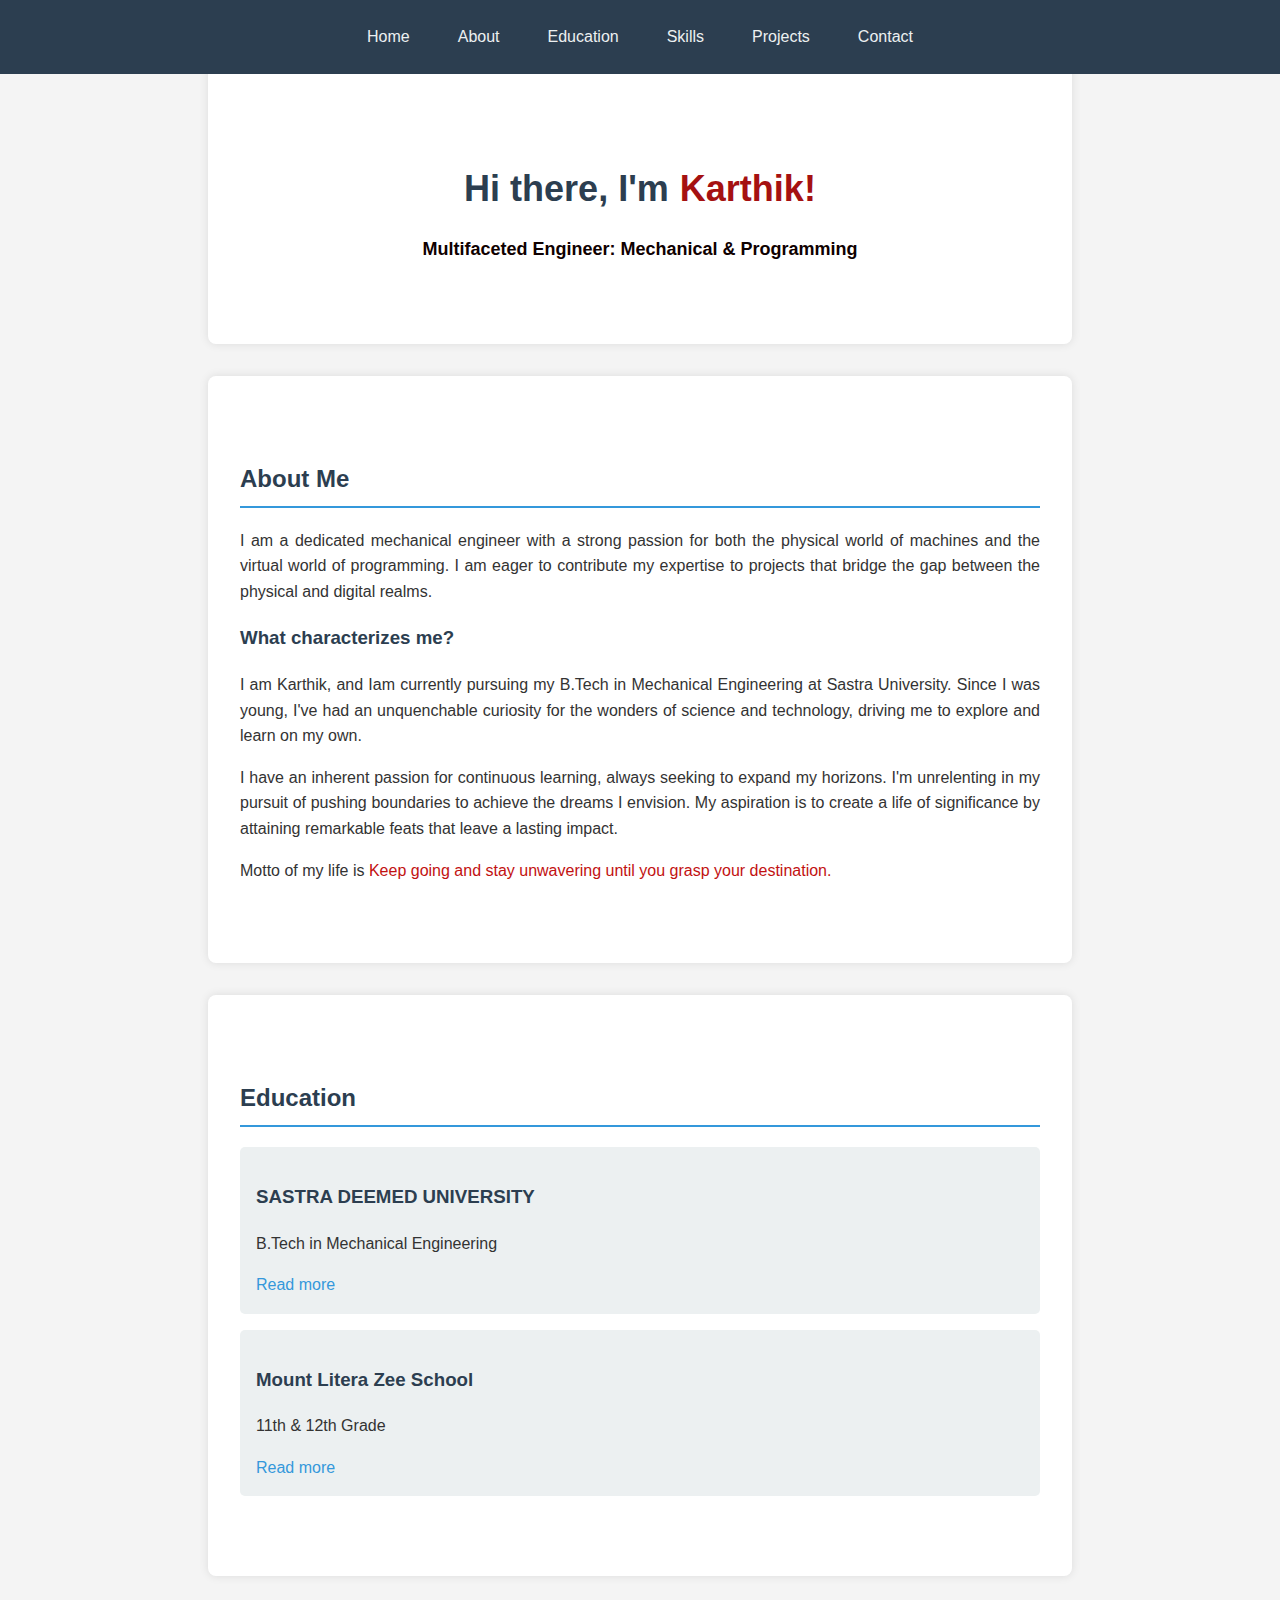
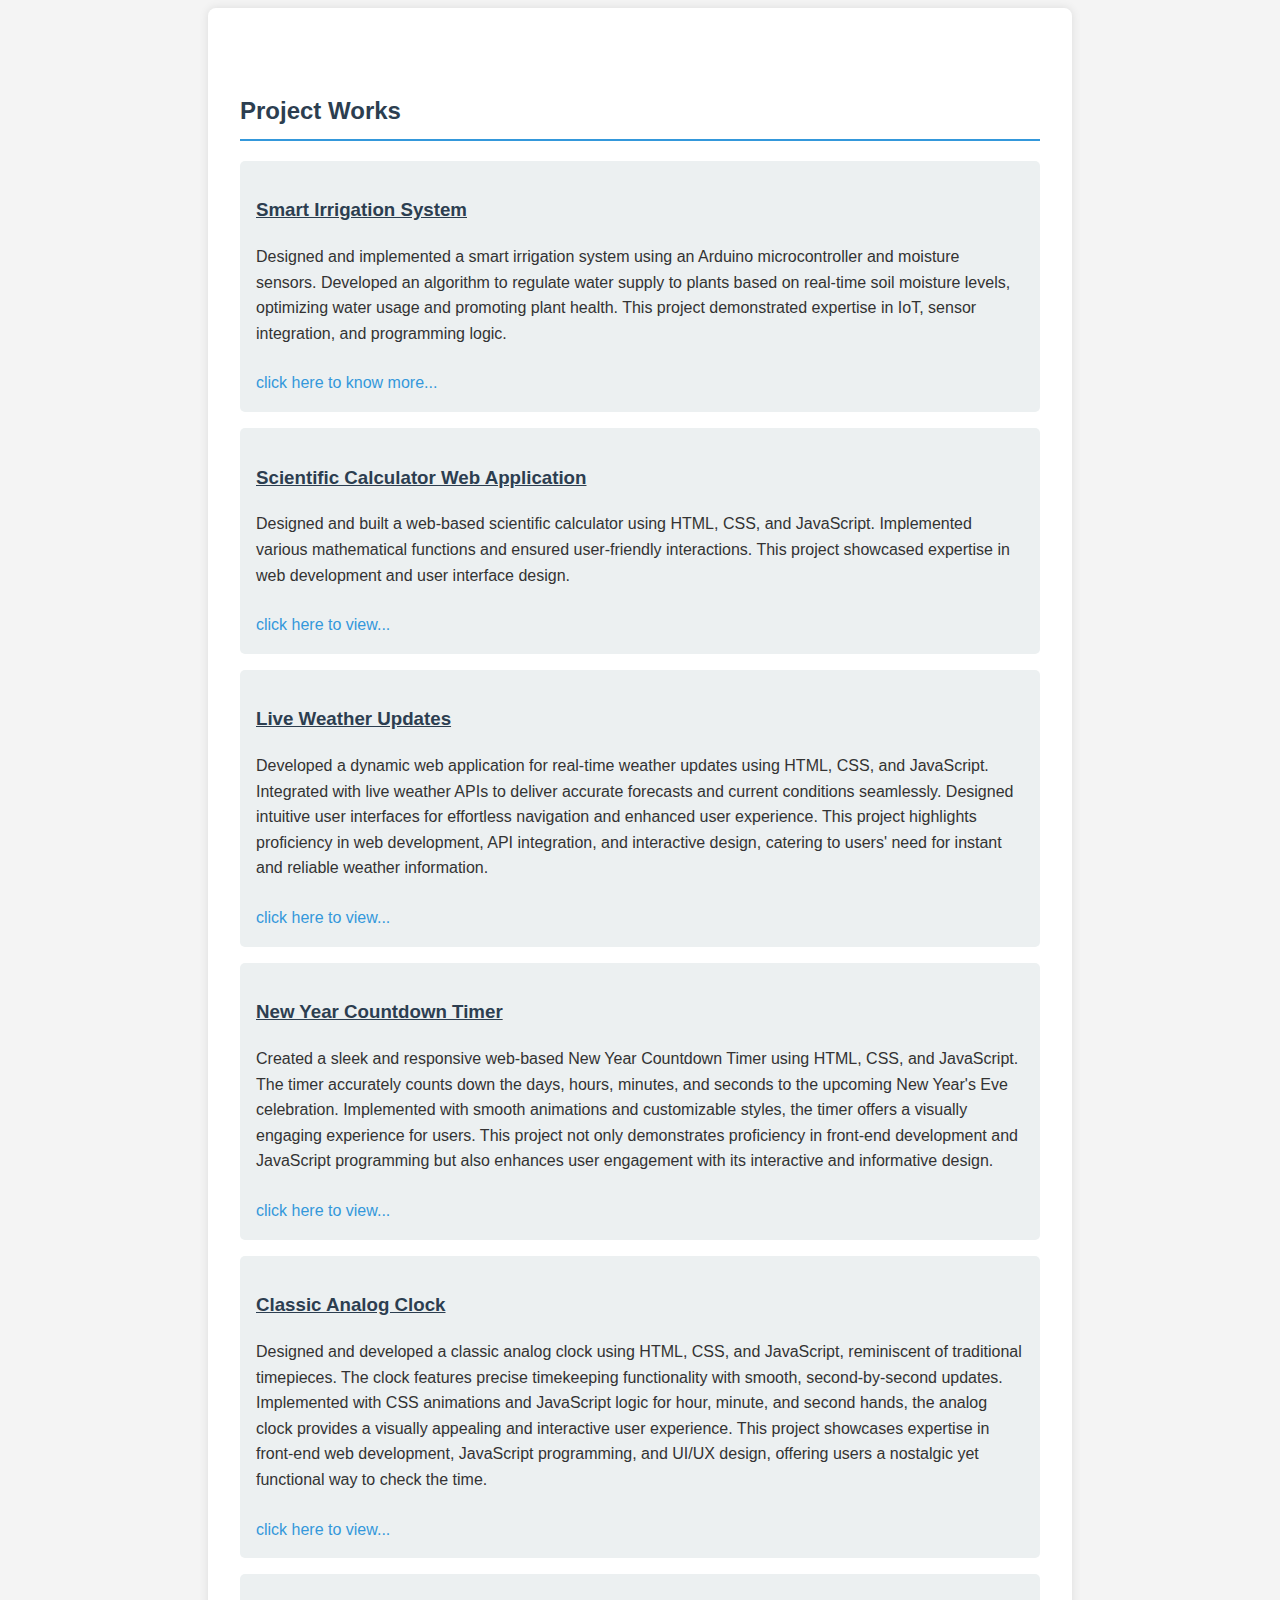
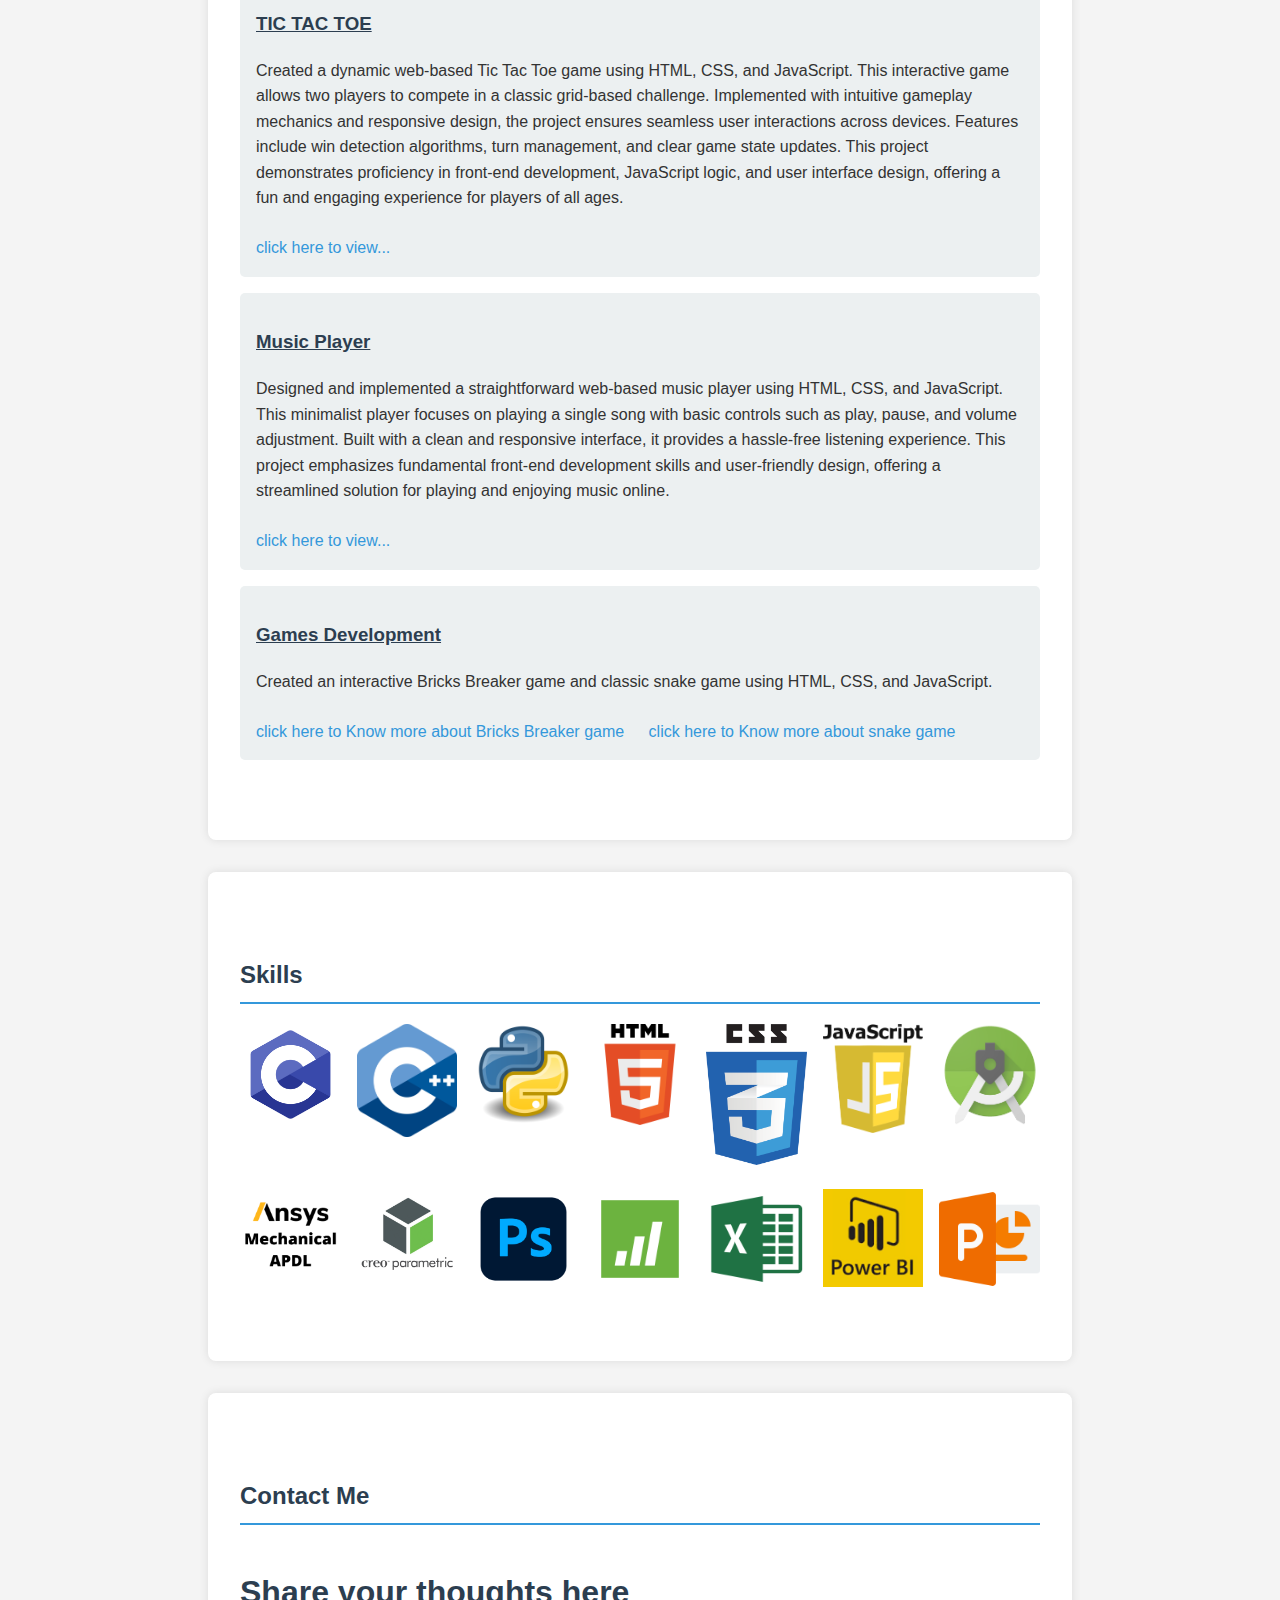
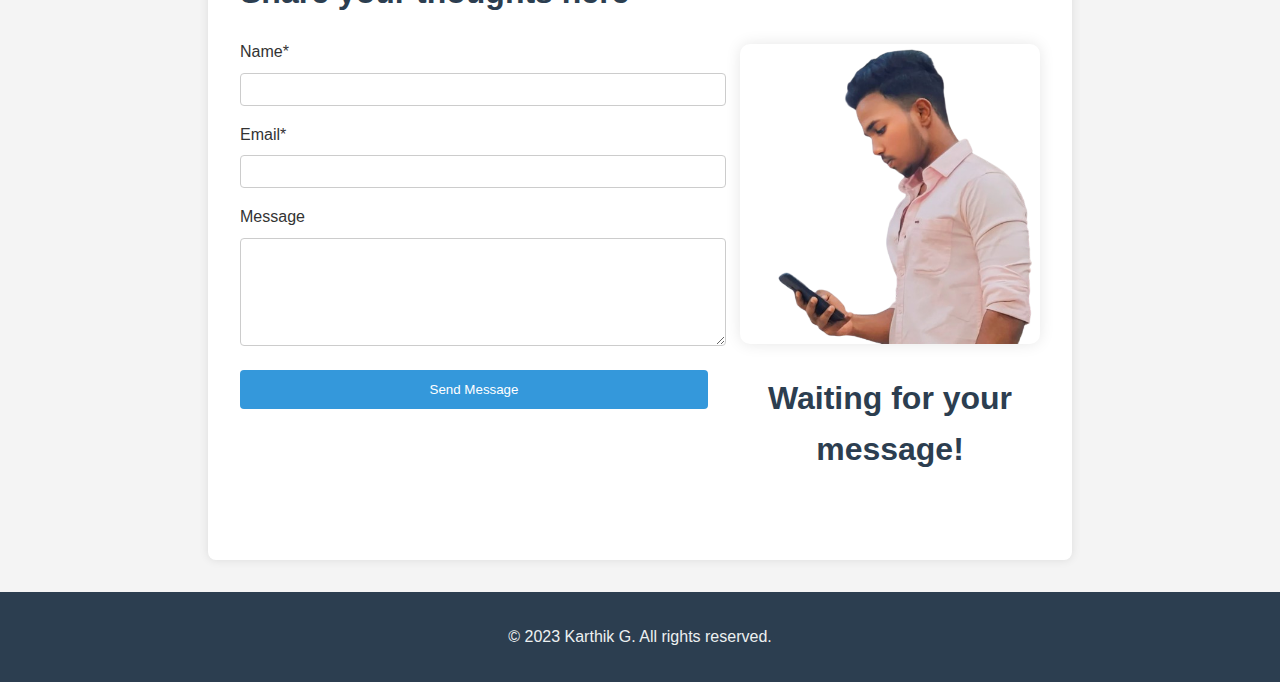
<file: index.html>
<!DOCTYPE html>
<html lang="en">
  <head>
    <meta charset="UTF-8" />
    <meta name="viewport" content="width=device-width, initial-scale=1.0" />
    <title>Your Portfolio</title>
    <link rel="stylesheet" href="portsyle.css" />
  </head>
  <body>
    <header>
      <nav>
        <a href="#home">Home</a>
        <a href="#about">About</a>
        <a href="#education">Education</a>
        <a href="#skills">Skills</a>
        <a href="#projects">Projects</a>
        <a href="#contact">Contact</a>
      </nav>
    </header>

    <section id="home">
      <h1>
        <span style="font-weight: bold; font-size: 36px">Hi there, I'm</span>
        <span
          style="color: rgb(165, 17, 17); font-weight: bold; font-size: 36px"
          >Karthik!</span
        >
      </h1>
      <p>
        <span style="font-size: 18px; font-weight: bolder; color: rgb(15, 0, 0)"
          >Multifaceted Engineer: Mechanical & Programming</span
        >
      </p>
    </section>

    <section id="about">
      <h2>About Me</h2>
      <p>
        I am a dedicated mechanical engineer with a strong passion for both the
        physical world of machines and the virtual world of programming. I am
        eager to contribute my expertise to projects that bridge the gap between
        the physical and digital realms.
      </p>
      <h3>What characterizes me?</h3>
      <p>
        I am Karthik, and Iam currently pursuing my B.Tech in Mechanical
        Engineering at Sastra University. Since I was young, I've had an
        unquenchable curiosity for the wonders of science and technology,
        driving me to explore and learn on my own.
      </p>
      <p>
        I have an inherent passion for continuous learning, always seeking to
        expand my horizons. I'm unrelenting in my pursuit of pushing boundaries
        to achieve the dreams I envision. My aspiration is to create a life of
        significance by attaining remarkable feats that leave a lasting impact.
      </p>
      <p>
        Motto of my life is
        <span style="color: rgb(194, 17, 17)"
          >Keep going and stay unwavering until you grasp your
          destination.</span
        >
      </p>
    </section>

    <section id="education">
      <h2>Education</h2>
      <div class="education-box">
        <h3>SASTRA DEEMED UNIVERSITY</h3>
        <p>B.Tech in Mechanical Engineering</p>
        <a href="https://www.sastra.edu/">Read more</a>
      </div>
      <div class="education-box">
        <h3>Mount Litera Zee School</h3>
        <p>11th & 12th Grade</p>
        <a href="https://mountlitera.com/">Read more</a>
      </div>
    </section>

    <section id="projects">
      <h2>Project Works</h2>
      <div class="project">
        <h3><u>Smart Irrigation System</u></h3>
        <p>
          Designed and implemented a smart irrigation system using an Arduino
          microcontroller and moisture sensors. Developed an algorithm to
          regulate water supply to plants based on real-time soil moisture
          levels, optimizing water usage and promoting plant health. This
          project demonstrated expertise in IoT, sensor integration, and
          programming logic.
        </p>
        <a
          href="https://exploretechversetech.blogspot.com/2023/07/how-to-make-simple-automatic-plant.html"
          >click here to know more...</a
        >
      </div>
      <div class="project">
        <h3><u>Scientific Calculator Web Application</u></h3>
        <p>
          Designed and built a web-based scientific calculator using HTML, CSS,
          and JavaScript. Implemented various mathematical functions and ensured
          user-friendly interactions. This project showcased expertise in web
          development and user interface design.
        </p>
        <a href="calci/index1.html">click here to view...</a>
      </div>
      <div class="project">
        <h3><u>Live Weather Updates</u></h3>
        <p>
          Developed a dynamic web application for real-time weather updates
          using HTML, CSS, and JavaScript. Integrated with live weather APIs to
          deliver accurate forecasts and current conditions seamlessly. Designed
          intuitive user interfaces for effortless navigation and enhanced user
          experience. This project highlights proficiency in web development,
          API integration, and interactive design, catering to users' need for
          instant and reliable weather information.
        </p>
        <a href="Weather_Update/weather.html">click here to view...</a>
      </div>
      <div class="project">
        <h3><u>New Year Countdown Timer</u></h3>
        <p>
          Created a sleek and responsive web-based New Year Countdown Timer
          using HTML, CSS, and JavaScript. The timer accurately counts down the
          days, hours, minutes, and seconds to the upcoming New Year's Eve
          celebration. Implemented with smooth animations and customizable
          styles, the timer offers a visually engaging experience for users.
          This project not only demonstrates proficiency in front-end
          development and JavaScript programming but also enhances user
          engagement with its interactive and informative design.
        </p>
        <a href="javascript_project/newyear.html">click here to view...</a>
      </div>
      <div class="project">
        <h3><u>Classic Analog Clock</u></h3>
        <p>
          Designed and developed a classic analog clock using HTML, CSS, and
          JavaScript, reminiscent of traditional timepieces. The clock features
          precise timekeeping functionality with smooth, second-by-second
          updates. Implemented with CSS animations and JavaScript logic for
          hour, minute, and second hands, the analog clock provides a visually
          appealing and interactive user experience. This project showcases
          expertise in front-end web development, JavaScript programming, and
          UI/UX design, offering users a nostalgic yet functional way to check
          the time.
        </p>
        <a href="Js_clock/clock.html">click here to view...</a>
      </div>
      <div class="project">
        <h3><u>TIC TAC TOE</u></h3>
        <p>
          Created a dynamic web-based Tic Tac Toe game using HTML, CSS, and
          JavaScript. This interactive game allows two players to compete in a
          classic grid-based challenge. Implemented with intuitive gameplay
          mechanics and responsive design, the project ensures seamless user
          interactions across devices. Features include win detection
          algorithms, turn management, and clear game state updates. This
          project demonstrates proficiency in front-end development, JavaScript
          logic, and user interface design, offering a fun and engaging
          experience for players of all ages.
        </p>
        <a href="tick-tack-toe-js/tictactoe.html">click here to view...</a>
      </div>
      <div class="project">
        <h3><u>Music Player</u></h3>
        <p>
          Designed and implemented a straightforward web-based music player
          using HTML, CSS, and JavaScript. This minimalist player focuses on
          playing a single song with basic controls such as play, pause, and
          volume adjustment. Built with a clean and responsive interface, it
          provides a hassle-free listening experience. This project emphasizes
          fundamental front-end development skills and user-friendly design,
          offering a streamlined solution for playing and enjoying music online.
        </p>
        <a href="web_player_js/player.html">click here to view...</a>
      </div>
      <div class="project">
        <h3><u>Games Development</u></h3>
        <p>
          Created an interactive Bricks Breaker game and classic snake game
          using HTML, CSS, and JavaScript.
        </p>
        <a
          href="https://exploretechversetech.blogspot.com/2023/08/classic-bricks-breaker-game.html"
          >click here to Know more about Bricks Breaker game</a
        >
        <span style="margin: 0 10px"></span>
        <a
          href="https://exploretechversetech.blogspot.com/2023/08/there-im-karthik-below-is-brief-detail.html"
          >click here to Know more about snake game</a
        >
      </div>
    </section>
    <section id="skills">
      <h2>Skills</h2>
      <div class="image-grid">
        <div class="image">
          <img src="skills/C.png" alt="C" />
        </div>
        <div class="image">
          <img src="skills/c++.png" alt="C++" />
        </div>
        <div class="image">
          <img src="skills/python.png" alt="PYTHON" />
        </div>
        <div class="image">
          <img src="skills/html.png" alt="HTML" />
        </div>
        <div class="image">
          <img src="skills/css.png" alt="CSS" />
        </div>
        <div class="image">
          <img src="skills/javascript.png" alt="JAVASCRIPT" />
        </div>
        <div class="image">
          <img src="skills/androidstudio.png" alt="ANDROIDSTUDIO" />
        </div>
        <div class="image">
          <img src="skills/ansys.png" alt="ansys" />
        </div>
        <div class="image">
          <img src="skills/creo.png" alt="CREO" />
        </div>
        <div class="image">
          <img src="skills/Adobe Photoshop CC.png" alt="PHOTOSHOP" />
        </div>
        <div class="image">
          <img src="skills/minitab.png" alt="minitab" />
        </div>
        <div class="image">
          <img src="skills/excel.png" alt="excel" />
        </div>
        <div class="image">
          <img src="skills/powerbi logo 1.png" alt="powerBI" />
        </div>
        <div class="image">
          <img src="skills/powerpoint.png" alt="powerpoint" />
        </div>
      </div>
    </section>
    <section id="contact">
      <h2>Contact Me</h2>
      <div class="contact-container">
        <form action="https://formspree.io/f/myyqelnw" method="POST" id="form">
          <h1>Share your thoughts here</h1>
          <div class="input-group">
            <label for="name">Name*</label>
            <input
              type="text"
              id="name"
              name="name"
              autocomplete="name"
              required
            />
          </div>
          <div class="input-group">
            <label for="email">Email*</label>
            <input
              type="email"
              id="email"
              name="email"
              autocomplete="email"
              required
            />
          </div>
          <div class="input-group">
            <label for="message">Message</label>
            <textarea id="msg" name="msg" rows="6" required></textarea>
          </div>
          <button type="submit">Send Message</button>
        </form>
        <div class="contact-image">
          <img src="bg_removed.png" alt="Reading messages" />
          <h1>Waiting for your message!</h1>
        </div>
      </div>
    </section>

    <footer>
      <p>&copy; 2023 Karthik G. All rights reserved.</p>
    </footer>
  </body>
</html>
</file>
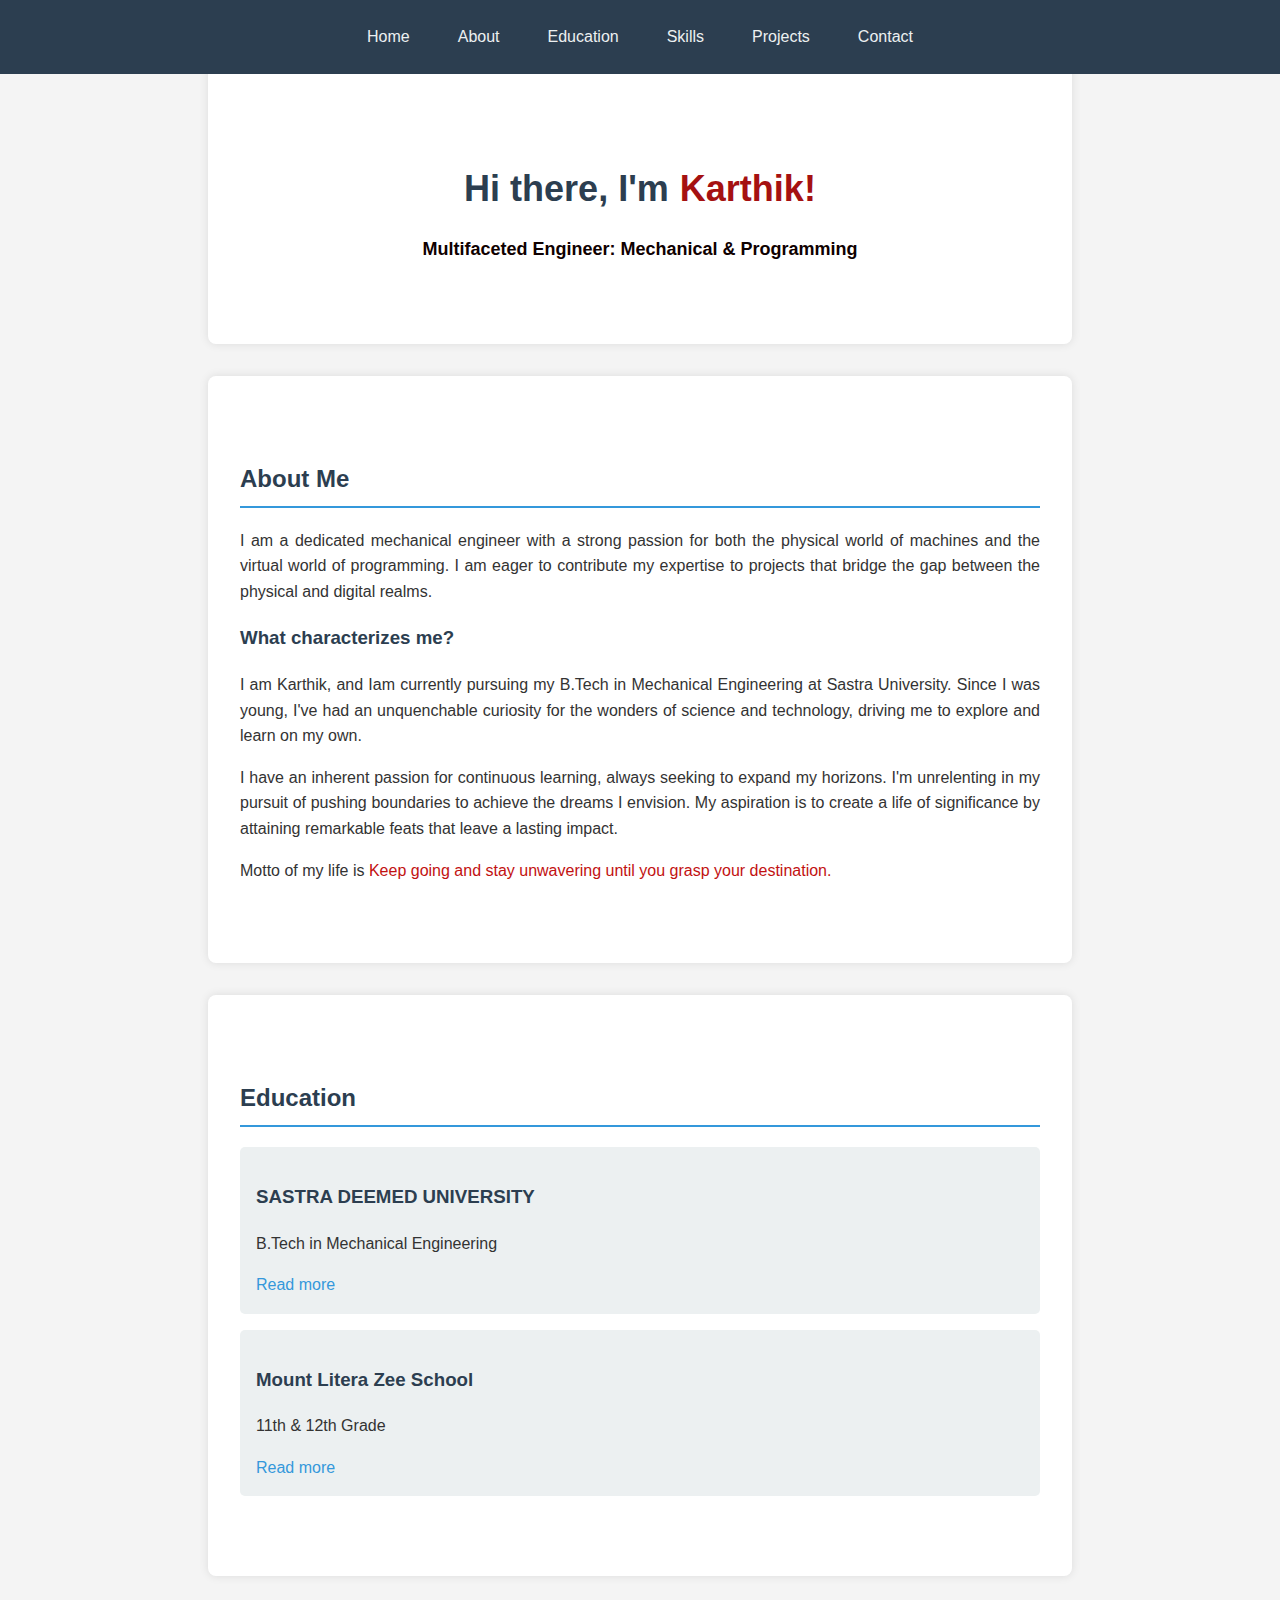
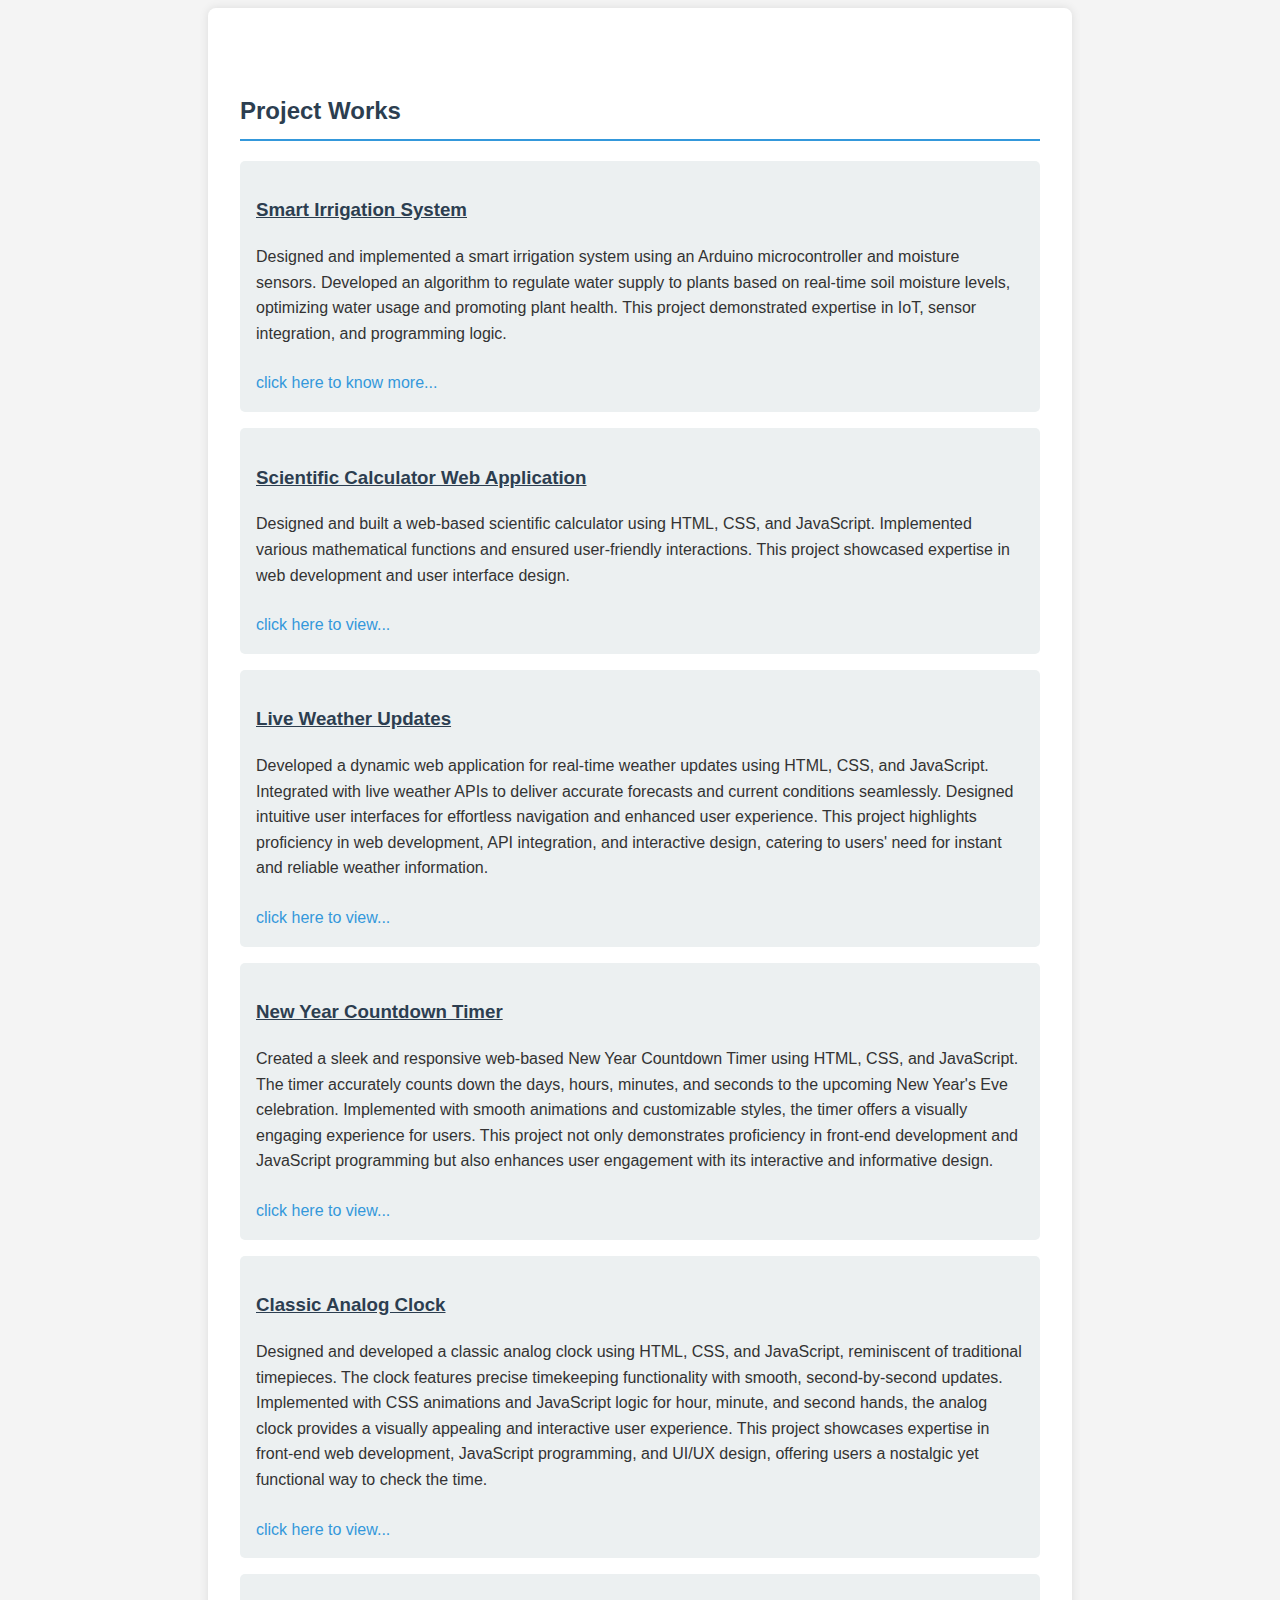
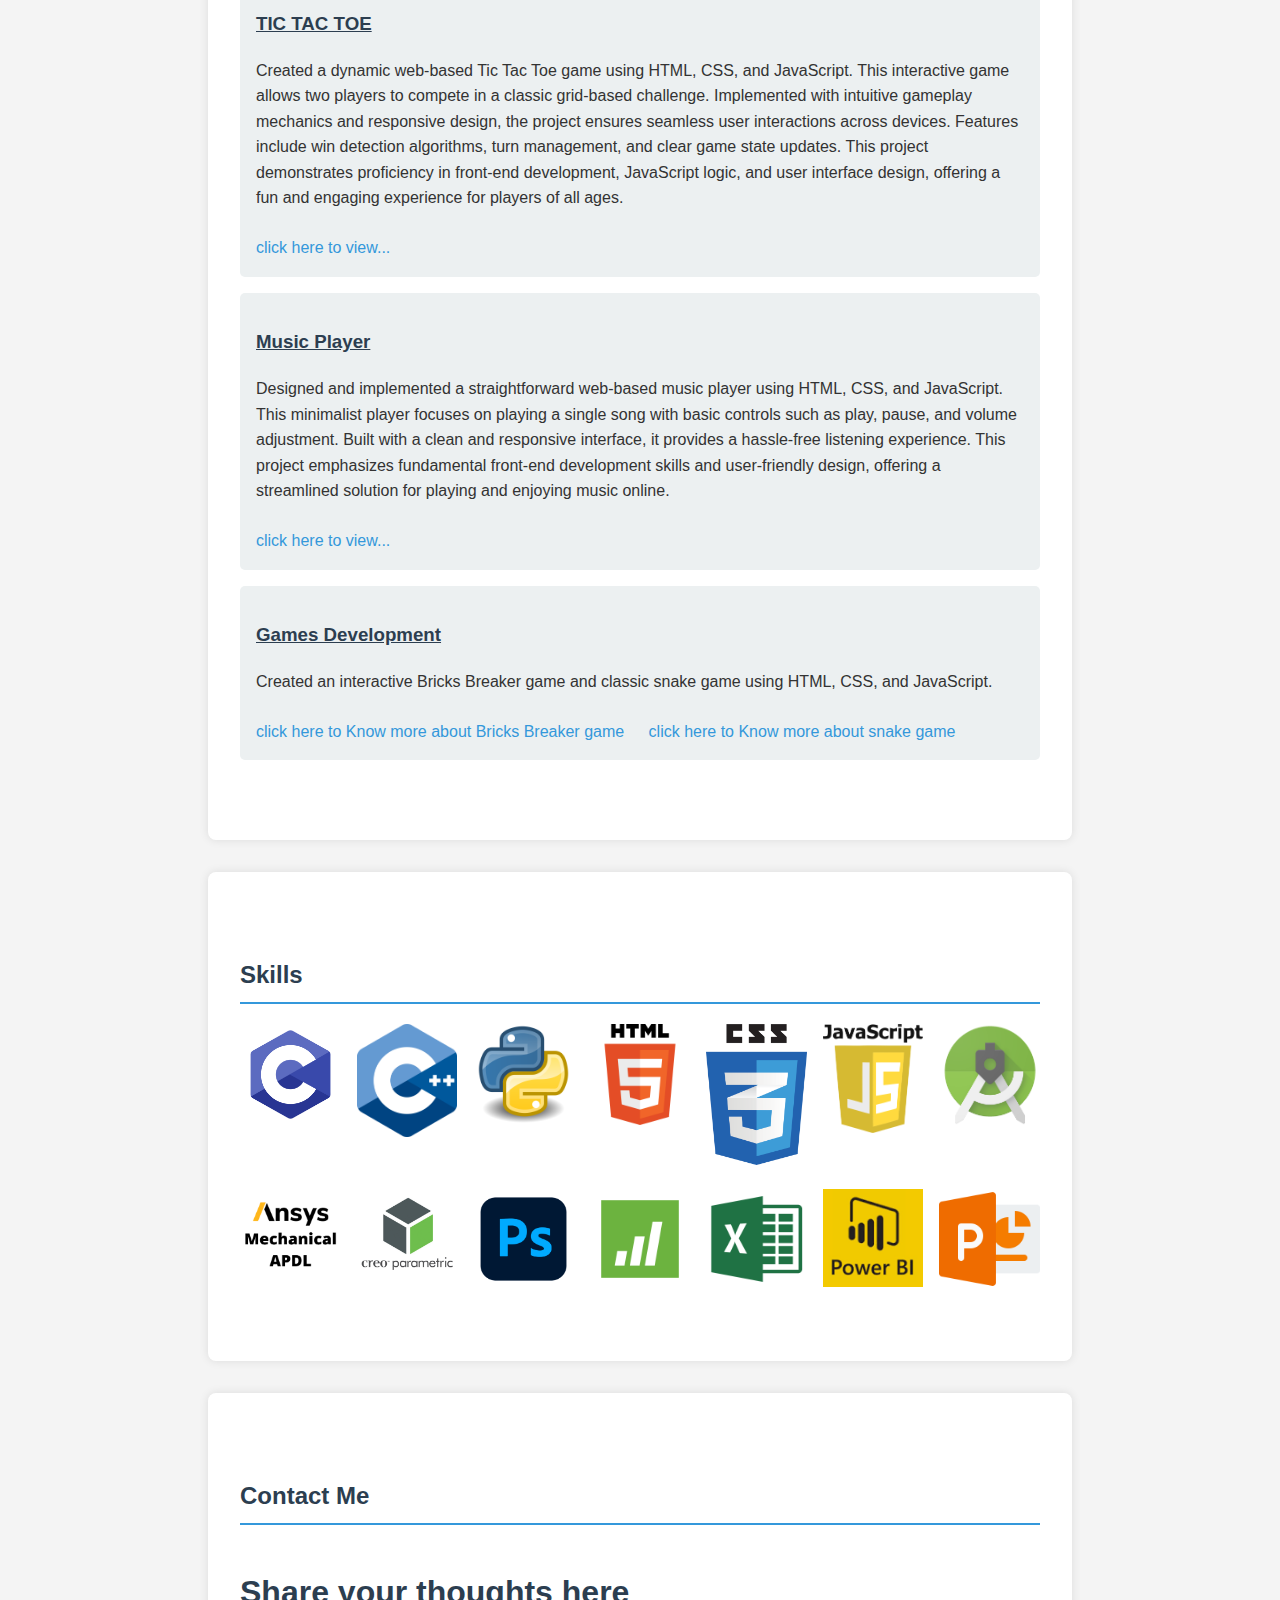
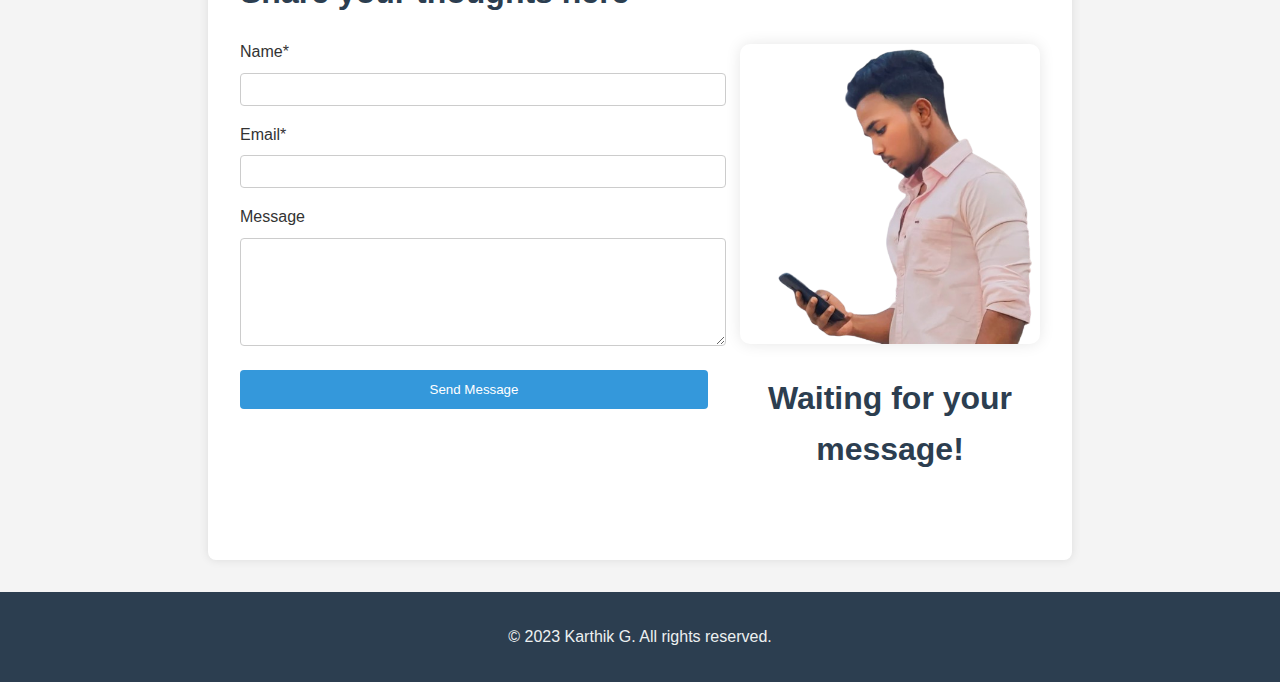
<file: portfolio.html>
<!DOCTYPE html>
<html lang="en">
  <head>
    <meta charset="UTF-8" />
    <meta name="viewport" content="width=device-width, initial-scale=1.0" />
    <title>Your Portfolio</title>
    <link rel="stylesheet" href="portsyle.css" />
  </head>
  <body>
    <header>
      <nav>
        <a href="#home">Home</a>
        <a href="#about">About</a>
        <a href="#education">Education</a>
        <a href="#skills">Skills</a>
        <a href="#projects">Projects</a>
        <a href="#contact">Contact</a>
      </nav>
    </header>

    <section id="home">
      <h1>
        <span style="font-weight: bold; font-size: 36px">Hi there, I'm</span>
        <span
          style="color: rgb(165, 17, 17); font-weight: bold; font-size: 36px"
          >Karthik!</span
        >
      </h1>
      <p>
        <span style="font-size: 18px; font-weight: bolder; color: rgb(15, 0, 0)"
          >Multifaceted Engineer: Mechanical & Programming</span
        >
      </p>
    </section>

    <section id="about">
      <h2>About Me</h2>
      <p>
        I am a dedicated mechanical engineer with a strong passion for both the
        physical world of machines and the virtual world of programming. I am
        eager to contribute my expertise to projects that bridge the gap between
        the physical and digital realms.
      </p>
      <h3>What characterizes me?</h3>
      <p>
        I am Karthik, and Iam currently pursuing my B.Tech in Mechanical
        Engineering at Sastra University. Since I was young, I've had an
        unquenchable curiosity for the wonders of science and technology,
        driving me to explore and learn on my own.
      </p>
      <p>
        I have an inherent passion for continuous learning, always seeking to
        expand my horizons. I'm unrelenting in my pursuit of pushing boundaries
        to achieve the dreams I envision. My aspiration is to create a life of
        significance by attaining remarkable feats that leave a lasting impact.
      </p>
      <p>
        Motto of my life is
        <span style="color: rgb(194, 17, 17)"
          >Keep going and stay unwavering until you grasp your
          destination.</span
        >
      </p>
    </section>

    <section id="education">
      <h2>Education</h2>
      <div class="education-box">
        <h3>SASTRA DEEMED UNIVERSITY</h3>
        <p>B.Tech in Mechanical Engineering</p>
        <a href="https://www.sastra.edu/">Read more</a>
      </div>
      <div class="education-box">
        <h3>Mount Litera Zee School</h3>
        <p>11th & 12th Grade</p>
        <a href="https://mountlitera.com/">Read more</a>
      </div>
    </section>

    <section id="projects">
      <h2>Project Works</h2>
      <div class="project">
        <h3><u>Smart Irrigation System</u></h3>
        <p>
          Designed and implemented a smart irrigation system using an Arduino
          microcontroller and moisture sensors. Developed an algorithm to
          regulate water supply to plants based on real-time soil moisture
          levels, optimizing water usage and promoting plant health. This
          project demonstrated expertise in IoT, sensor integration, and
          programming logic.
        </p>
        <a
          href="https://exploretechversetech.blogspot.com/2023/07/how-to-make-simple-automatic-plant.html"
          >click here to know more...</a
        >
      </div>
      <div class="project">
        <h3><u>Scientific Calculator Web Application</u></h3>
        <p>
          Designed and built a web-based scientific calculator using HTML, CSS,
          and JavaScript. Implemented various mathematical functions and ensured
          user-friendly interactions. This project showcased expertise in web
          development and user interface design.
        </p>
        <a href="../calci/index1.html">click here to view...</a>
      </div>
      <div class="project">
        <h3><u>Live Weather Updates</u></h3>
        <p>
          Developed a dynamic web application for real-time weather updates
          using HTML, CSS, and JavaScript. Integrated with live weather APIs to
          deliver accurate forecasts and current conditions seamlessly. Designed
          intuitive user interfaces for effortless navigation and enhanced user
          experience. This project highlights proficiency in web development,
          API integration, and interactive design, catering to users' need for
          instant and reliable weather information.
        </p>
        <a href="../Weather_Update/weather.html">click here to view...</a>
      </div>
      <div class="project">
        <h3><u>New Year Countdown Timer</u></h3>
        <p>
          Created a sleek and responsive web-based New Year Countdown Timer
          using HTML, CSS, and JavaScript. The timer accurately counts down the
          days, hours, minutes, and seconds to the upcoming New Year's Eve
          celebration. Implemented with smooth animations and customizable
          styles, the timer offers a visually engaging experience for users.
          This project not only demonstrates proficiency in front-end
          development and JavaScript programming but also enhances user
          engagement with its interactive and informative design.
        </p>
        <a href="../javascript_project/newyear.html">click here to view...</a>
      </div>
      <div class="project">
        <h3><u>Classic Analog Clock</u></h3>
        <p>
          Designed and developed a classic analog clock using HTML, CSS, and
          JavaScript, reminiscent of traditional timepieces. The clock features
          precise timekeeping functionality with smooth, second-by-second
          updates. Implemented with CSS animations and JavaScript logic for
          hour, minute, and second hands, the analog clock provides a visually
          appealing and interactive user experience. This project showcases
          expertise in front-end web development, JavaScript programming, and
          UI/UX design, offering users a nostalgic yet functional way to check
          the time.
        </p>
        <a href="../Js_clock/clock.html">click here to view...</a>
      </div>
      <div class="project">
        <h3><u>TIC TAC TOE</u></h3>
        <p>
          Created a dynamic web-based Tic Tac Toe game using HTML, CSS, and
          JavaScript. This interactive game allows two players to compete in a
          classic grid-based challenge. Implemented with intuitive gameplay
          mechanics and responsive design, the project ensures seamless user
          interactions across devices. Features include win detection
          algorithms, turn management, and clear game state updates. This
          project demonstrates proficiency in front-end development, JavaScript
          logic, and user interface design, offering a fun and engaging
          experience for players of all ages.
        </p>
        <a href="../tick-tack-toe-js/tictactoe.html">click here to view...</a>
      </div>
      <div class="project">
        <h3><u>Music Player</u></h3>
        <p>
          Designed and implemented a straightforward web-based music player
          using HTML, CSS, and JavaScript. This minimalist player focuses on
          playing a single song with basic controls such as play, pause, and
          volume adjustment. Built with a clean and responsive interface, it
          provides a hassle-free listening experience. This project emphasizes
          fundamental front-end development skills and user-friendly design,
          offering a streamlined solution for playing and enjoying music online.
        </p>
        <a href="../web_player_js/player.html">click here to view...</a>
      </div>
      <div class="project">
        <h3><u>Games Development</u></h3>
        <p>
          Created an interactive Bricks Breaker game and classic snake game
          using HTML, CSS, and JavaScript.
        </p>
        <a
          href="https://exploretechversetech.blogspot.com/2023/08/classic-bricks-breaker-game.html"
          >click here to Know more about Bricks Breaker game</a
        >
        <span style="margin: 0 10px"></span>
        <a
          href="https://exploretechversetech.blogspot.com/2023/08/there-im-karthik-below-is-brief-detail.html"
          >click here to Know more about snake game</a
        >
      </div>
    </section>
    <section id="skills">
      <h2>Skills</h2>
      <div class="image-grid">
        <div class="image">
          <img src="skills/C.png" alt="C" />
        </div>
        <div class="image">
          <img src="skills/c++.png" alt="C++" />
        </div>
        <div class="image">
          <img src="skills/python.png" alt="PYTHON" />
        </div>
        <div class="image">
          <img src="skills/html.png" alt="HTML" />
        </div>
        <div class="image">
          <img src="skills/css.png" alt="CSS" />
        </div>
        <div class="image">
          <img src="skills/javascript.png" alt="JAVASCRIPT" />
        </div>
        <div class="image">
          <img src="skills/androidstudio.png" alt="ANDROIDSTUDIO" />
        </div>
        <div class="image">
          <img src="skills/ansys.png" alt="ansys" />
        </div>
        <div class="image">
          <img src="skills/creo.png" alt="CREO" />
        </div>
        <div class="image">
          <img src="skills/Adobe Photoshop CC.png" alt="PHOTOSHOP" />
        </div>
        <div class="image">
          <img src="skills/minitab.png" alt="minitab" />
        </div>
        <div class="image">
          <img src="skills/excel.png" alt="excel" />
        </div>
        <div class="image">
          <img src="skills/powerbi logo 1.png" alt="powerBI" />
        </div>
        <div class="image">
          <img src="skills/powerpoint.png" alt="powerpoint" />
        </div>
      </div>
    </section>
    <section id="contact">
      <h2>Contact Me</h2>
      <div class="contact-container">
        <form action="https://formspree.io/f/myyqelnw" method="POST" id="form">
          <h1>Share your thoughts here</h1>
          <div class="input-group">
            <label for="name">Name*</label>
            <input
              type="text"
              id="name"
              name="name"
              autocomplete="name"
              required
            />
          </div>
          <div class="input-group">
            <label for="email">Email*</label>
            <input
              type="email"
              id="email"
              name="email"
              autocomplete="email"
              required
            />
          </div>
          <div class="input-group">
            <label for="message">Message</label>
            <textarea id="msg" name="msg" rows="6" required></textarea>
          </div>
          <button type="submit">Send Message</button>
        </form>
        <div class="contact-image">
          <img src="../bg_removed.png" alt="Reading messages" />
          <h1>Waiting for your message!</h1>
        </div>
      </div>
    </section>

    <footer>
      <p>&copy; 2023 Karthik G. All rights reserved.</p>
    </footer>
  </body>
</html>
</file>
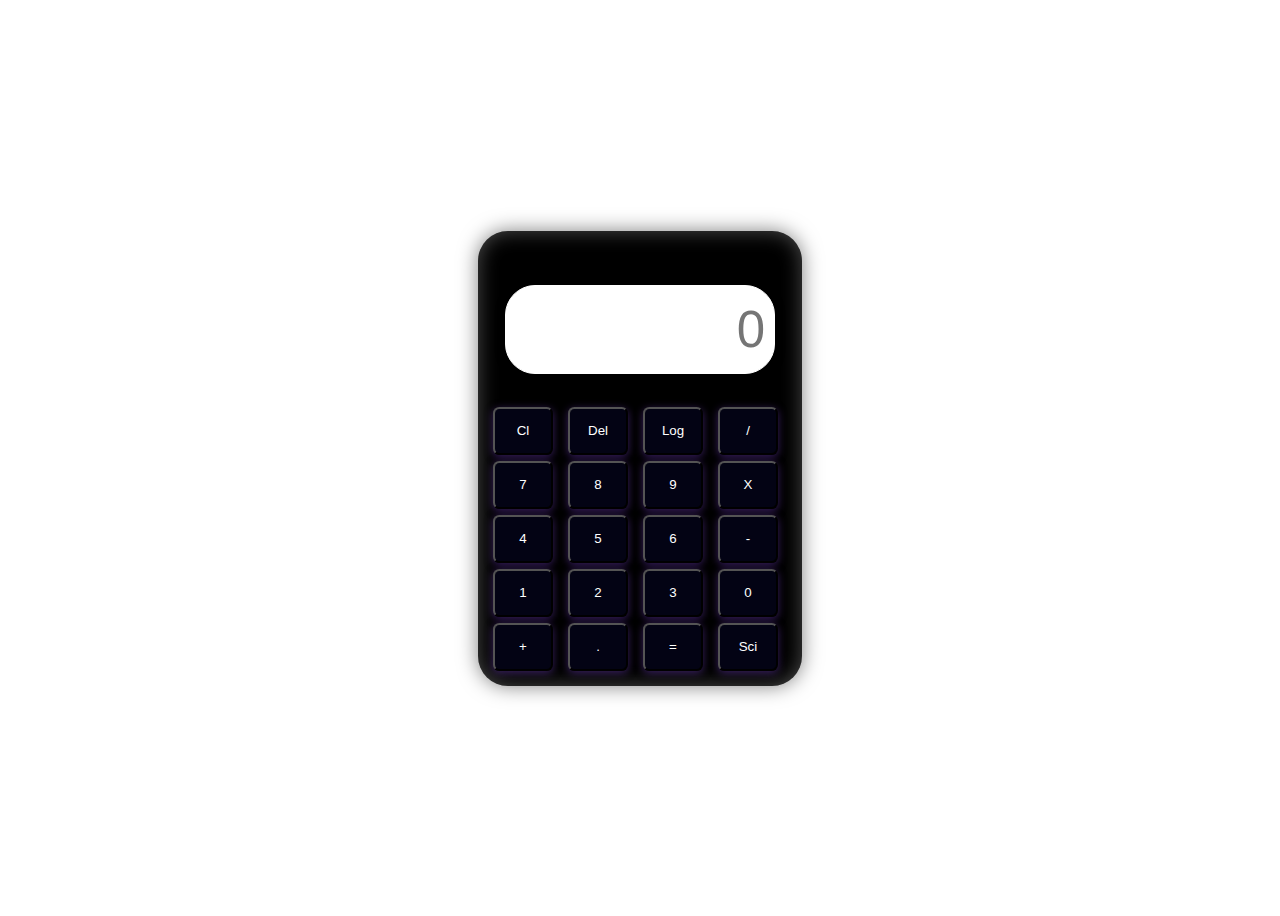
<file: calci/index1.html>
<!DOCTYPE html>
<html lang="en">
  <head>
    <meta charset="UTF-8" />
    <meta name="viewport" content="width=device-width, initial-scale=1.0" />
    <title>Scientific calculator</title>
    <link rel="stylesheet" href="style1.css" />
    <script src="script1.js" defer></script>
  </head>
  <body>
    <div class="container">
      <div class="calculator">
        <input type="text" placeholder="0" id="outputScreen" />
        <button onclick="clearInput()">Cl</button>
        <button onclick="del()">Del</button>
        <button onclick="logarithm()">Log</button>
        <button onclick="display('/')">/</button>
        <button onClick="display('7')">7</button>
        <button onClick="display('8')">8</button>
        <button onClick="display('9')">9</button>
        <button onClick="display('*')">X</button>
        <button onClick="display('4')">4</button>
        <button onClick="display('5')">5</button>
        <button onClick="display('6')">6</button>
        <button onClick="display('-')">-</button>
        <button onClick="display('1')">1</button>
        <button onClick="display('2')">2</button>
        <button onClick="display('3')">3</button>
        <button onClick="display('0')">0</button>
        <button onClick="display('+')">+</button>
        <button onclick="display('.')">.</button>
        <button onclick="calculate()" class="equal">=</button>
        <button onclick="switchToScientificMode()" id="shiftButton">Sci</button>
        <div id="scientificButtons" style="display: none">
          <div class="row">
            <button onclick="sine()">sin</button>
            <button onclick="cosine()">cos</button>
            <button onclick="tangent()">tan</button>
            <button onclick="squareRoot()">√</button>
          </div>
        </div>
      </div>
    </div>
  </body>
</html>
</file>
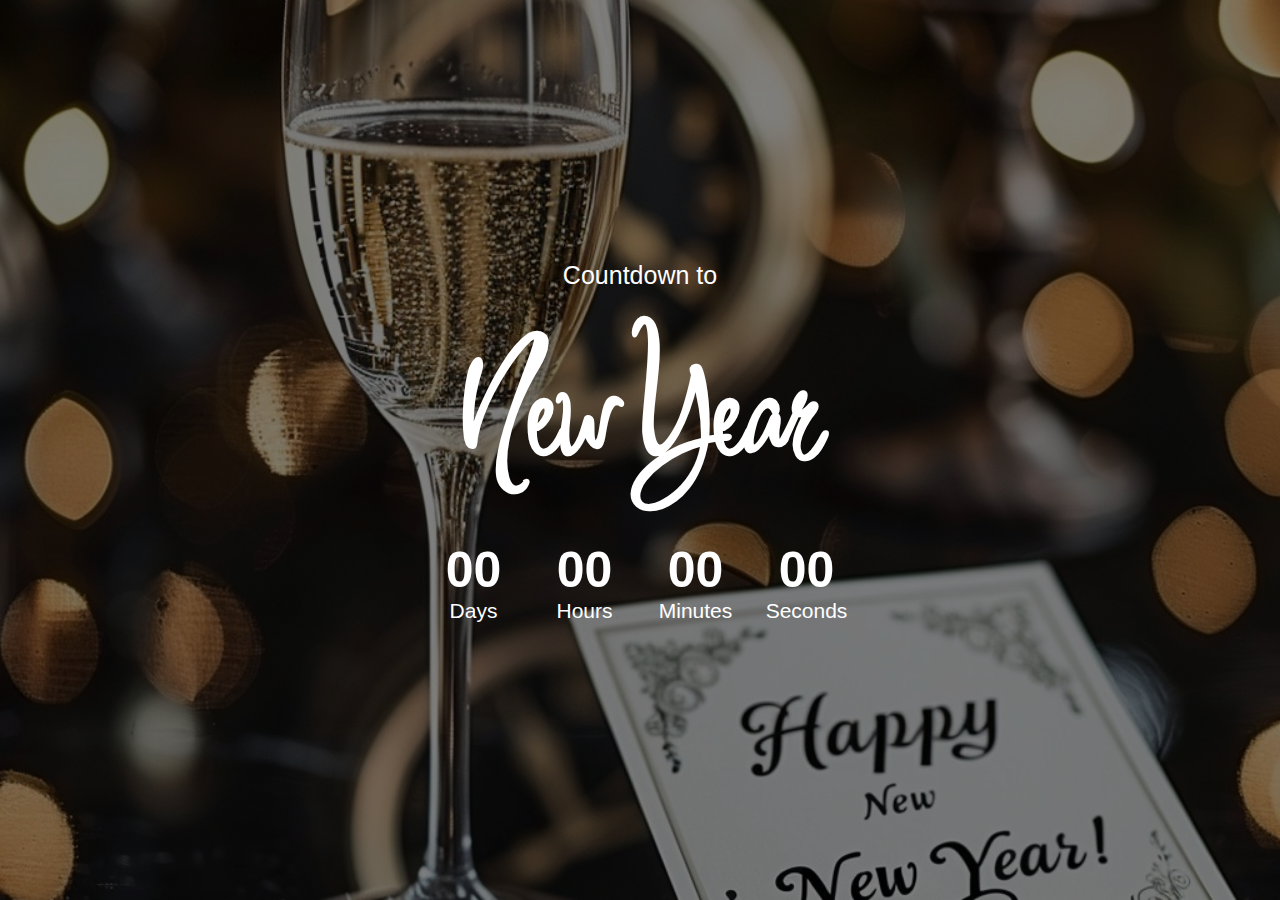
<file: javascript_project/newyear.html>
<!DOCTYPE html>
<html lang="en">
  <head>
    <meta charset="UTF-8" />
    <meta name="viewport" content="width=device-width, initial-scale=1.0" />
    <title>Happy Newyear</title>
    <link rel="stylesheet" href="newystyle.css" />
    <script src="newscript.js" defer></script>
  </head>
  <body>
    <p>Countdown to</p>
    <h2 class="newyear">New Year</h2>
    <div class="counter">
      <div class="box">
        <h2 id="days">00</h2>
        <small>Days</small>
      </div>

      <div class="box">
        <h2 id="hours">00</h2>
        <small>Hours</small>
      </div>

      <div class="box">
        <h2 id="minutes">00</h2>
        <small>Minutes</small>
      </div>

      <div class="box">
        <h2 id="seconds">00</h2>
        <small>Seconds</small>
      </div>
    </div>
  </body>
</html>
</file>
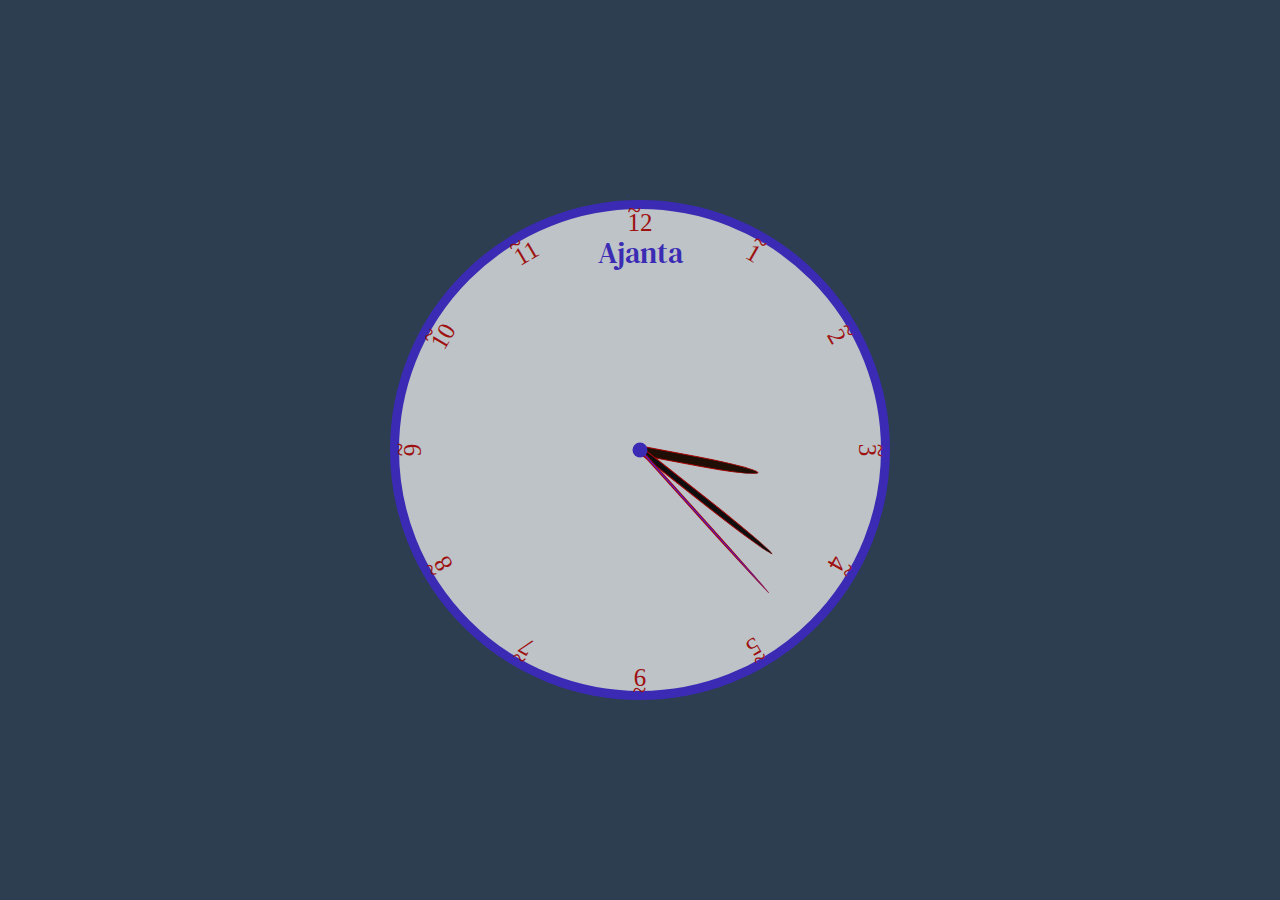
<file: Js_clock/clock.html>
<!DOCTYPE html>
<html lang="en">
  <head>
    <meta charset="UTF-8" />
    <meta name="viewport" content="width=device-width, initial-scale=1.0" />
    <title>Document</title>
    <link rel="stylesheet" href="clockstyle.css" />
    <script src="clockscript.js" defer></script>
  </head>
  <body>
    <div class="analog-clock">
      <div class="needle hrs"></div>
      <div class="needle min"></div>
      <div class="needle sec"></div>

      <div class="number number-1">1</div>
      <div class="number number-2">2</div>
      <div class="number number-3">3</div>
      <div class="number number-4">4</div>
      <div class="number number-5">5</div>
      <div class="number number-6">9</div>
      <div class="number number-7">7</div>
      <div class="number number-8">8</div>
      <div class="number number-9">9</div>
      <div class="number number-10">10</div>
      <div class="number number-11">11</div>
      <div class="number number-12">12</div>
    </div>
  </body>
</html>
</file>
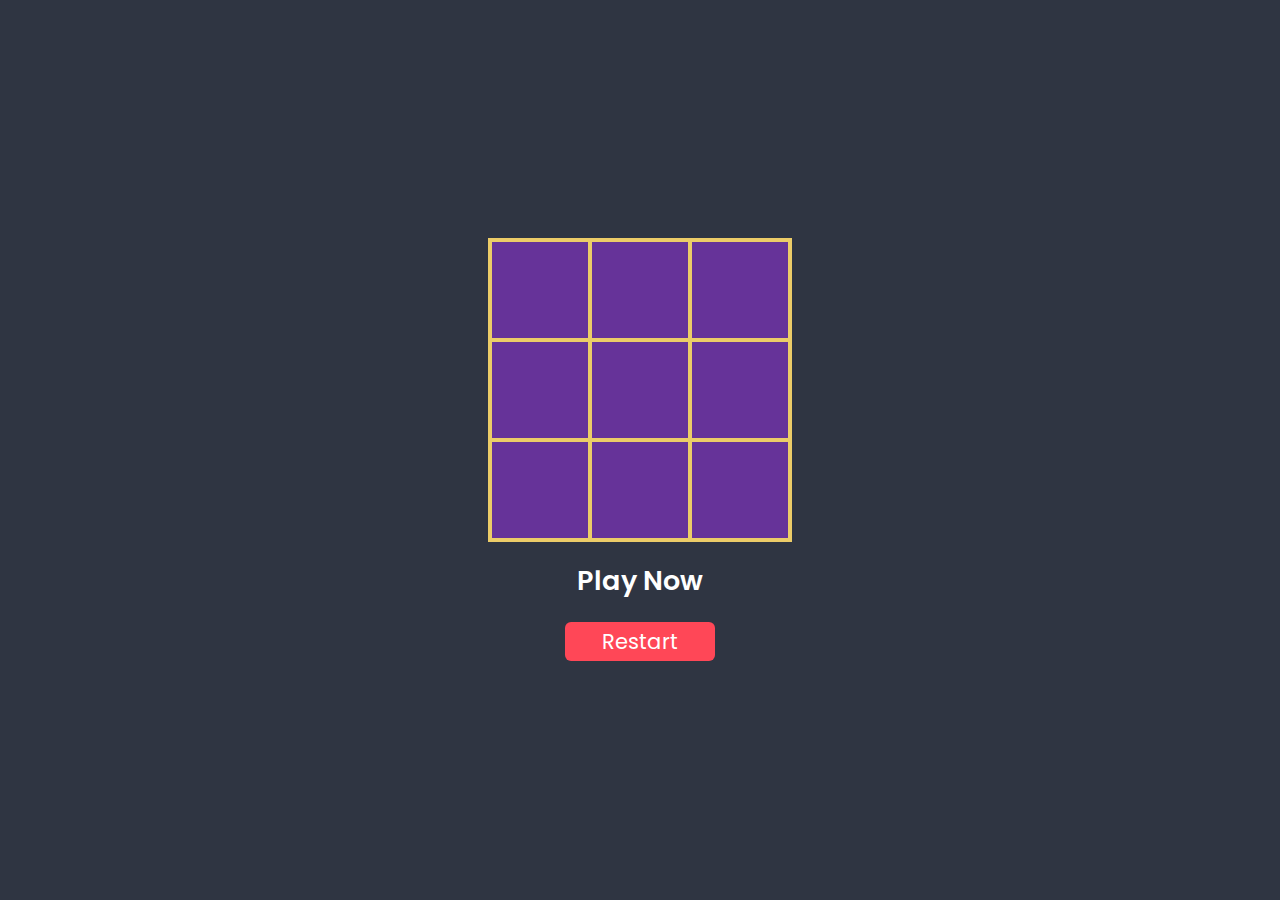
<file: tick-tack-toe-js/tictactoe.html>
<!DOCTYPE html>
<html lang="en">
  <head>
    <meta charset="UTF-8" />
    <meta name="viewport" content="width=device-width, initial-scale=1.0" />
    <title>Tic Tac Toe</title>
    <link rel="stylesheet" href="ticstyle.css" />
    <link
      rel="stylesheet"
      href="https://cdnjs.cloudflare.com/ajax/libs/font-awesome/5.15.3/css/all.min.css"
    />
  </head>
  <body>
    <div class="container">
      <div data-index="0" class="box"></div>
      <div data-index="1" class="box"></div>
      <div data-index="2" class="box"></div>
      <div data-index="3" class="box"></div>
      <div data-index="4" class="box"></div>
      <div data-index="5" class="box"></div>
      <div data-index="6" class="box"></div>
      <div data-index="7" class="box"></div>
      <div data-index="8" class="box"></div>
    </div>
    <div id="status">Play Now</div>
    <button id="restart">Restart</button>

    <!-- Winner Modal -->
    <div id="winnerModal" class="modal">
      <div class="modal-content">
        <span class="close">&times;</span>
        <h2 id="winnerText">Player X Wins!</h2>
      </div>
    </div>
  </body>
  <script src="ticscript.js" defer></script>
</html>
</file>
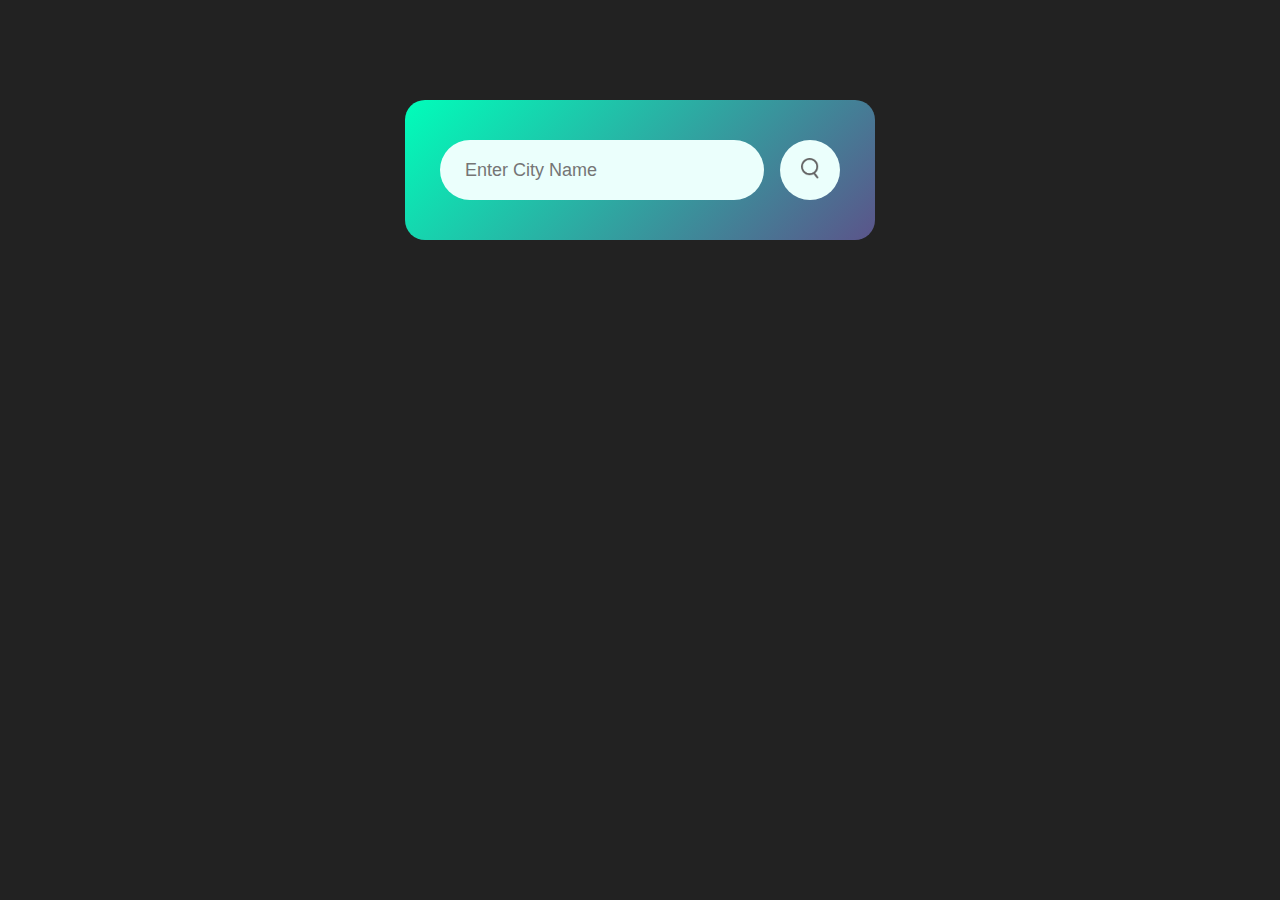
<file: Weather_Update/weather.html>
<!DOCTYPE html>
<html lang="en">
  <head>
    <meta charset="UTF-8" />
    <meta name="viewport" content="width=device-width, initial-scale=1.0" />
    <title>Weather Update - Real Time</title>
    <link rel="stylesheet" href="styles.css" />
  </head>
  <body>
    <div class="card">
      <div class="search">
        <input type="text" placeholder="Enter City Name" spellcheck="false" />
        <button><img src="images/search.png" alt="search" /></button>
      </div>
      <div class="error">
        <p>Invalid City Name</p>
      </div>

      <div class="weather">
        <img src="images/rain.png" alt="rain" class="weather-icon" />
        <h1 class="temp">22°C</h1>
        <h2 class="city">New York</h2>
        <div class="details">
          <div class="col">
            <img src="images/humidity.png" alt="humidity" />
            <div>
              <p class="humidity">50%</p>
              <p>Humidity</p>
            </div>
          </div>
          <div class="col">
            <img src="images/wind.png" alt="wind" />
            <div>
              <p class="wind">15 km/h</p>
              <p>Wind Speed</p>
            </div>
          </div>
        </div>
      </div>
    </div>

    <script>
      const apiKey = "7038e0ec6eb2d0639e6e63334a6eb590";
      const apiUrl =
        "https://api.openweathermap.org/data/2.5/weather?&units=metric&q=";
      const searchBox = document.querySelector(".search input");
      const searchBtn = document.querySelector(".search button");
      const weatherIcon = document.querySelector(".weather-icon");
      async function checkWeather(city) {
        const response = await fetch(apiUrl + city + `&appid=${apiKey}`);

        if (response.status == 404) {
          document.querySelector(".error").style.display = "block";
          document.querySelector(".weather").style.display = "none";
        }
        var data = await response.json();

        document.querySelector(".city").innerHTML = data.name;
        document.querySelector(".temp").innerHTML =
          Math.round(data.main.temp) + "°C";
        document.querySelector(".humidity").innerHTML =
          data.main.humidity + "%";
        document.querySelector(".wind").innerHTML = data.wind.speed + "km/h";

        if (data.weather[0].main == "Clouds") {
          weatherIcon.src = "images/clouds.png";
        } else if (data.weather[0].main == "Clear") {
          weatherIcon.src = "images/clear.png";
        } else if (data.weather[0].main == "Rain") {
          weatherIcon.src = "images/rain.png";
        } else if (data.weather[0].main == "Drizzle") {
          weatherIcon.src = "images/drizzle.png";
        } else if (data.weather[0].main == "Mist") {
          weatherIcon.src = "images/mist.png";
        }

        document.querySelector(".weather").style.display = "block";
      }

      searchBtn.addEventListener("click", () => {
        checkWeather(searchBox.value);
      });
    </script>
  </body>
</html>
</file>
<file: portsyle.css>
/* Global Styles */
body {
    font-family: 'Arial', sans-serif;
    line-height: 1.6;
    color: #333;
    margin: 0;
    padding: 0;
    background-color: #f4f4f4;
}

/* Header and Navigation */
header {
    background-color: #2c3e50;
    padding: 1rem 0;
    position: fixed;
    width: 100%;
    top: 0;
    z-index: 1000;
}

nav {
    display: flex;
    justify-content: center;
}

nav a {
    color: #ecf0f1;
    text-decoration: none;
    padding: 0.5rem 1rem;
    margin: 0 0.5rem;
    transition: all 0.3s ease;
}

nav a:hover {
    background-color: #34495e;
    border-radius: 5px;
    transform: translateY(-3px);
}

/* Sections */
section {
    padding: 4rem 2rem;
    margin: 2rem auto;
    max-width: 800px;
    background-color: #fff;
    box-shadow: 0 0 10px rgba(0,0,0,0.1);
    border-radius: 8px;
}

h1, h2, h3 {
    color: #2c3e50;
}

h2 {
    border-bottom: 2px solid #3498db;
    padding-bottom: 0.5rem;
}

/* Home Section */
#home {
    text-align: center;
    padding-top: 6rem;
}

#home h1 {
    font-size: 2.5rem;
    margin-bottom: 1rem;
}

/* About Section */
#about p {
    text-align: justify;
}

/* Education Section */
.education-box {
    background-color: #ecf0f1;
    padding: 1rem;
    margin: 1rem 0;
    border-radius: 5px;
    transition: transform 0.3s ease;
}

.education-box:hover {
    transform: scale(1.02);
}

.education-box a {
    color: #3498db;
    text-decoration: none;
}

/* Projects Section */
.project {
    background-color: #ecf0f1;
    padding: 1rem;
    margin: 1rem 0;
    border-radius: 5px;
    transition: all 0.3s ease;
}

.project:hover {
    box-shadow: 0 5px 15px rgba(0,0,0,0.1);
}

.project a {
    color: #3498db;
    text-decoration: none;
    display: inline-block;
    margin-top: 0.5rem;
    transition: color 0.3s ease;
}

.project a:hover {
    color: #2980b9;
}

/* Skills Section */
.image-grid {
    display: grid;
    grid-template-columns: repeat(auto-fit, minmax(100px, 1fr));
    gap: 1rem;
}

.image {
    text-align: center;
    transition: transform 0.3s ease;
}

.image:hover {
    transform: scale(1.1);
}

.image img {
    max-width: 100%;
    height: auto;
}

/* Contact Form */
form {
    display: flex;
    flex-direction: column;
}

.input-group {
    margin-bottom: 1rem;
}

label {
    display: block;
    margin-bottom: 0.5rem;
}

input, textarea {
    width: 100%;
    padding: 0.5rem;
    border: 1px solid #ccc;
    border-radius: 4px;
}

button {
    background-color: #3498db;
    color: white;
    padding: 0.75rem 1.5rem;
    border: none;
    border-radius: 4px;
    cursor: pointer;
    transition: background-color 0.3s ease;
}

button:hover {
    background-color: #2980b9;
}

/* Footer */
footer {
    background-color: #2c3e50;
    color: #ecf0f1;
    text-align: center;
    padding: 1rem 0;
    margin-top: 2rem;
}

/* Animations */
@keyframes fadeIn {
    from { opacity: 0; }
    to { opacity: 1; }
}

section {
    animation: fadeIn 1s ease-out;
}
/* Contact Section with Image */
.contact-container {
    display: flex;
    gap: 2rem;
    align-items: flex-start;
}

form {
    flex: 1;
}

.contact-image {
    flex: 1;
    text-align: center;
    max-width: 300px;
    margin-top: 99px;
}

.contact-image img {
    max-width: 100%;
    height: auto;
    border-radius: 10px;
    box-shadow: 0 0 15px rgba(0,0,0,0.1);
    transition: transform 0.3s ease;
}

.contact-image img:hover {
    transform: scale(1.05);
}

.contact-image p {
    margin-top: 1rem;
    font-style: italic;
    color: #3498db;
}

/* Media query for responsiveness */
@media (max-width: 768px) {
    .contact-container {
        flex-direction: column;
        align-items: center;
    }

    .contact-image {
        margin-top: 2rem;
    }
}
</file>
<file: calci/style1.css>
.container{
    perspective: 900x;
    height: 100vh;
    display: flex;
    justify-content: center;
    align-items: center;

}
.calculator{
    background-color: #000;
    padding: 15px;
    border-radius: 30px;
    box-shadow: 0px 0px 20px rgba(0,0,0,0.5),
    inset 0px 0px 20px rgba(255, 255, 255, 0.3);
    display: grid;
    grid-gap: 6px;
    grid-template-columns: repeat(4,69px);
    transform-style: preserve-3d;
    transform: rotateX('30deg') rotateZ('-15deg');
    overflow: hidden;
    margin: 0;
}
input{
    grid-column: span 4;
    height: 69px;
    width: 250px;
    box-shadow: 0px 2px 10px rgba(0,0,0,0.5);
    border: none;
    border-radius: 30px;
    color: #000;
    font-size: 51px;
    text-align: end;
    margin: auto;
    margin-top: 39px;
    padding: 9px;
    margin-bottom: 27px;
    transform: translateZ(20px);
    border: 1.5px solid #fff;
}
button{
    height: 48px;
    width: 60px;
    border-radius: 6.3px;
    background-color: rgb(3, 3, 20);
    color: white;
    box-shadow: 0px 2px 9px rgba(109, 60, 188, 0.5);
    position: relative;
    overflow: hidden;
    margin: 0;

}

button::before,
button::after{
    content: "";
    position: absolute;
    top: 0;
    left: 12%;
    right: 0;
    bottom: 50%;
    background: linear-gradient(
        rgba(255,255,255,0.2) 0%,
        rgba(255,255,255,0.1) 30%,
        rgba(255,255,255,0) 70%;
    );
    pointer-events: none;
    Z: index 3px;
}
.row {
    display: grid;
    grid-template-columns: repeat(4, 75px); 
    margin-bottom: 5px;
  }

  #scientificButtons{
    display: grid;

  }
</file>
<file: javascript_project/newystyle.css>
@import url('https://fonts.googleapis.com/css2?family=Inspiration&display=swap');

*{  
    margin : 0;
    padding : 0;
    font-family: "Poppins", sans-serif;
}

body{
    width: 100vw;
    height: 100vh;
    display: flex;
    justify-content: center;
    align-items: center;
    flex-direction: column;
    background: linear-gradient(rgba(0,0,0,0.5),rgba(0,0,0,0.5)),url(../javascript_project/newyear_image.jpg);
    color: #fff;
    background-size: cover;
    background-position: center;

}
.counter{
    display: flex;
    justify-content: center;
    align-items: center;
    margin-top: 30px;
    gap: 12px;
}
p{
    font-size: 15px;
}
.newyear{
    font-family: 'Inspiration', cursive;
    font-size: 50px;
    font-weight: 400px;
    margin-top: 30px;

}
.box{
    width: 70px;
    height: 70px;
    text-align: center;
}
.box h2{
    font-size: 20px;
    font-weight: 500px;
}

.box small{
    font-size: 10px;
}
@media(min-width:576px){
    .newyear{
        font-size: 99px;
    }
    p{
        font-size: 18px;
    }
    .box h2{
        font-size: 30px;
    }

    .box small{
        font-size: 15px;
    }
}
@media(min-width:768px)
{
    .newyear{
        font-size: 150px;
    }

    p{
        font-size: 25px;
    }

    .box h2{
        font-size: 50px;
    }

    .box{
        width: 99px;
        height: 99px;
    }
    .box small{
        font-size: 21px;
    }

}
</file>
<file: Js_clock/clockstyle.css>
@import url('https://fonts.googleapis.com/css2?family=DM+Serif+Text:ital@0;1&display=swap');
*{
    margin: 0;
    padding: 0;
    box-sizing: border-box;
}

:root{
  --theme-color:#3b2bb4;
}

body{
background-color: #2c3e50;
height: 100vh;
width: 100vw;
display: flex;
justify-content: center;
align-items: center;
overflow: hidden;
}

.analog-clock{
    width: 500px;
    height: 500px;
    background-color: #bdc3c7;
    border-radius: 50%;
    border: 9px solid var(--theme-color);
    position: relative;
    

}
.analog-clock::before{
    content: 'Ajanta';
    position: absolute;
    color:var(--theme-color);
    border-radius: 50%;
    top:9%;
    left: 50%;
    transform: translate(-50%,-50%);
    font-size: 30px;
    font-family: "DM Serif Text", serif;
}

.analog-clock::after{
    content: '';
    position: absolute;
    width: 15px;
    height: 15px;
    background-color: var(--theme-color);
    border-radius: 50%;
    top:50%;
    left: 50%;
    transform: translate(-50%,-50%);
    z-index: 10;
}

.number{
    --rotate:0;
    position: absolute;
    width: 100%;
    height: 100%;
    color: rgb(159, 17, 17);
    text-align: center;
    font-size: 25px;
    transform: rotate(var(--rotate));
}
.number-1{--rotate:30deg;}
.number-2{--rotate:60deg;}
.number-3{--rotate:90deg;}
.number-4{--rotate:120deg;}
.number-5{--rotate:150deg;}
.number-6{--rotate:180deg;}
.number-7{--rotate:210deg;}
.number-8{--rotate:240deg;}
.number-9{--rotate:270deg;}
.number-10{--rotate:300deg;}
.number-11{--rotate:330deg;}

.number::before{
content: '~';
    width:1px;
    height:1px;
    border-radius: 50%;
    background-color: var(--theme-color);
    top: -13px;
    position: absolute;
}

.needle{
    --rotation:0;
    position: absolute;
    bottom: 50%;
    left: 50%;
    width: 10px;
    height:40%;
    transform-origin: bottom;
    transform: translateX(-50%) rotate(calc(var(--rotation)*1deg));
    background-color: red;
    z-index: 8;
    border: 1px solid #a50606;
    border-top-left-radius:50%;
    border-top-right-radius: 50%;

}

.sec{
    background-color: rgb(77, 27, 225);
    width:3px;
    height:40%;
    border: 1px solid #a50606;
}
.min{
    background-color: rgb(15, 14, 15);
    width: 7px;
    height: 35%;
}
.hrs{
    background-color: rgb(31, 14, 3);
    width: 10px;
    height: 25%;
}
</file>
<file: tick-tack-toe-js/ticstyle.css>
@import url('https://fonts.googleapis.com/css2?family=Poppins:ital,wght@0,100;0,200;0,300;0,400;0,500;0,600;0,700;0,800;0,900;1,100;1,200;1,300;1,400;1,500;1,600;1,700;1,800;1,900&display=swap');

* {
  margin: 0;
  padding: 0;
  box-sizing: border-box;
  font-family: 'Poppins', sans-serif;
}

body {
  width: 100vw;
  height: 100vh;
  background-color: #2f3542;
  color: white;
  display: flex;
  align-items: center;
  justify-content: center;
  flex-direction: column;
}

.container {
  background-color: rebeccapurple;
  display: grid;
  grid-template-columns: repeat(3, auto);
}

.box {
  width: 100px;
  height: 100px;
  border: 2px solid #eccc68;
  box-shadow: 0 0 0 2px #eccc68;
  display: flex;
  justify-content: center;
  align-items: center;
  cursor: pointer;
  font-size: 25px;
  transition: all 0.3s ease;
}

.box:hover {
  transform: scale(1.1);
}

#status {
  padding: 21px;
  font-size: 27px;
  font-weight: 600;
  animation: statusFade 0.5s;
}

button {
  width: 150px;
  height: 39px;
  font-size: 21px;
  color: white;
  background-color: #ff4757;
  border: none;
  border-radius: 6px;
  transition: all 0.3s ease;
}

button:hover {
  transform: scale(1.1);
}

.box img {
  width: 100%;
  height: 100%;
}

/* Modal Styles */
.modal {
  display: none;
  position: fixed;
  z-index: 1;
  left: 0;
  top: 0;
  width: 100%;
  height: 100%;
  overflow: auto;
  background-color: rgba(0, 0, 0, 0.4);
}

.modal-content {
    background-color: #2f3542; /* same as body background color */
    color: #fff; /* set text color to white */
    margin: 15% auto;
    padding: 20px;
    border: 1px solid #888;
    width: 30%;
    text-align: center;
    animation: modalFade 0.5s;
  }

.close {
  color: #aaa;
  float: right;
  font-size: 28px;
  font-weight: bold;
}

.close:hover,
.close:focus {
  color: black;
  text-decoration: none;
  cursor: pointer;
}

@keyframes modalFade {
  from {
    opacity: 0;
  }
  to {
    opacity: 1;
  }
}

@keyframes statusFade {
  from {
    opacity: 0;
  }
  to {
    opacity: 1;
  }
}
#status.winner-text {
    color: green; /* or any other desired color */
  }

  #status.draw-text {
    color: orange; /* or any other desired color */
  }
</file>
<file: Weather_Update/styles.css>
*{
    margin: 0;
    padding: 0;
    font-family: 'poppins', sans-serif;
    box-sizing: border-box;
}
body{
    background: #222;
}

.card{
    width: 90%;
    max-width: 470px;
    background: linear-gradient(135deg, #00feba , #5b548a);
    color: #fff;
    margin: 100px auto 0;
    border-radius: 20px;
    padding: 40px 35px;
    text-align: center;
}
.search{
    width: 100%;
    display: flex;
    align-items: center;
    justify-content: space-between;
}

.search input{

      border: none;
      outline: none;
      background: #ebfffc;
      color: #555;
      padding: 10px 25px;
      height: 60px;
      border-radius: 30px;
      flex: 1;
      margin-right: 16px;
      font-size: 18px;

}

.search button{

    border: none;
    outline: none;
    background: #ebfffc;
    border-radius: 50%;
    width: 60px;
    height: 60px;
    cursor: pointer;

}

.search button img{

    width: 18px;
}

.weather-icon{
    width: 170px;
    margin-top: 30px;
}

.weather h1{
    font-size: 80px;
    font-weight: 500;
}

.weather h2{
    font-size: 45px;
    font-weight: 400;
    margin-top: -10px;
}

.details{
    display: flex;
    align-items: center;
    justify-content: space-between;
    padding: 0 20px;
    margin-top: 50px;

}

.col{
    display: flex;
    align-items: center;
    text-align: left;
}
.col img{
    width: 40px;
    margin-right: 10px;
}
.humidity, .wind{
    font-size: 28px;
    margin-top: -6px;
}
.weather{
    display: none;
}
.error{
    text-align: left;
    margin-left: 10px;
    margin-top: 10px;
    font-size: 15px;
    display: none;
}
</file>
